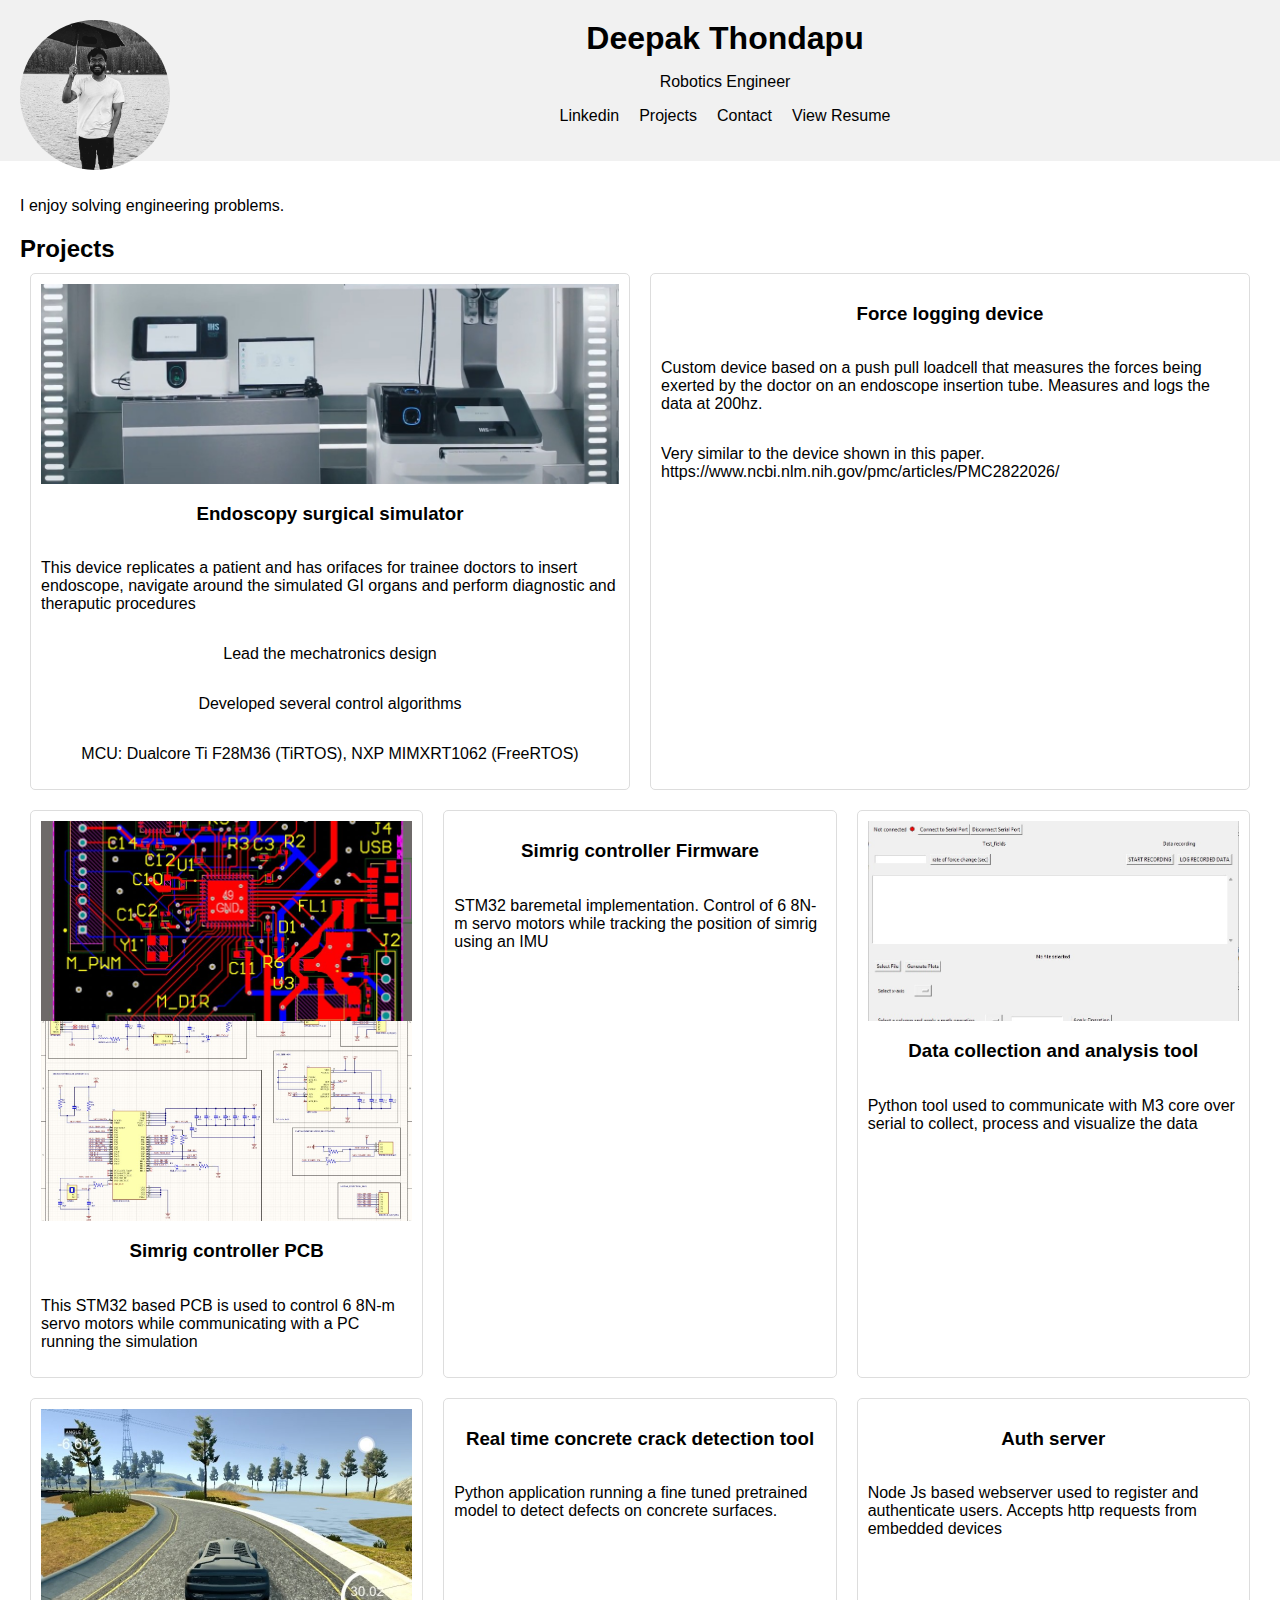
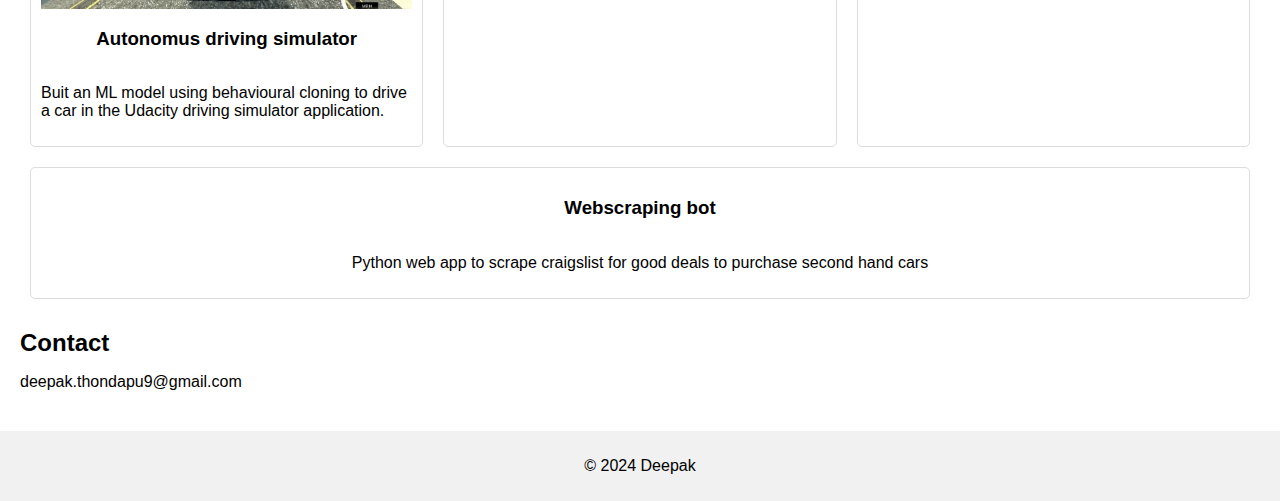
<file: index.html>
<!DOCTYPE html>
<html lang="en">
<head>
    <meta charset="UTF-8">
    <meta name="viewport" content="width=device-width, initial-scale=1.0">
    <title>Deepak Thondapu | Portfolio</title>
    <link rel="stylesheet" href="style.css">
</head>
<body>
    <header>
        <a href="#"> <img src="resources/headshot.jpg" alt="Deepak Headshot">
        </a>
        <a href="https://github.com/7Spartan?tab=repositories" target="_blank"> <h1>Deepak Thondapu</h1> </a>
        <p>Robotics Engineer</p>
        <nav>
            <ul>
                <li><a href="https://www.linkedin.com/in/deepak-thondapu/" target="_blank">Linkedin</a></li>
                <li><a href="#projects">Projects</a></li>
                <li><a href="#contact">Contact</a></li>
                <li><a href="resources/Resume_Deepak.pdf" target="_blank">View Resume</a></li>
            </ul>
        </nav>
    </header>

    <main>
        <section id="about">
            <p>I enjoy solving engineering problems.</p>
        </section>
   
        <section id="Projects">
            <h2>Projects</h2>
            <div class="carousel">  
                <div class="project-card">
                    <img src="resources/EndoGITrain.jpg" alt="Project 1">
                    <a href="https://www.youtube.com/watch?v=B6JVUaZkVPg" target="_blank"><h3>Endoscopy surgical simulator</h3></a>
                    <p>This device replicates a patient and has orifaces for trainee doctors to insert endoscope, navigate around the simulated GI organs and perform diagnostic and theraputic procedures</p>
                    <p>Lead the mechatronics design</p>
                    <p>Developed several control algorithms</p>
                    <p>MCU: Dualcore Ti F28M36 (TiRTOS), NXP MIMXRT1062 (FreeRTOS)</p>
                </div>
                <div class="project-card">
                    <!-- <img src="image1.jpg" alt="Project 1"> -->
                    <h3>Force logging device</h3>
                    <p>Custom device based on a push pull loadcell that measures the forces being exerted by the doctor on an endoscope insertion tube. Measures and logs the data at 200hz.</p>
                    <p>Very similar to the device shown in <a href="https://www.ncbi.nlm.nih.gov/pmc/articles/PMC2822026/" target="_blank">this</a> paper. <a href="https://www.ncbi.nlm.nih.gov/pmc/articles/PMC2822026/" target="_blank"> https://www.ncbi.nlm.nih.gov/pmc/articles/PMC2822026/ </a> </p>
                </div>
                <div class="project-card">
                    <img src="resources/Simrig_controller_pcb.jpg" alt="Project 2">
                    <img src="resources/Simrig_controller_schematic.jpg" alt="Project 2">
                    <a href="https://github.com/7Spartan/simrig_PCB" target="_blank"> <h3>Simrig controller PCB</h3> </a>
                    <p>This STM32 based PCB is used to control 6 8N-m servo motors while communicating with a PC running the simulation</p>
                </div>
                <div class="project-card">
                    <a href="https://github.com/7Spartan/simrigFW" target="_blank"> <h3>Simrig controller Firmware</h3> </a>
                    <p>STM32 baremetal implementation. Control of 6 8N-m servo motors while tracking the position of simrig using an IMU</p>
                </div>
                <div class="project-card">
                    <img src="resources/data_collection_gui.jpg" alt="Project 3">
                    <h3>Data collection and analysis tool</h3>
                    <p>Python tool used to communicate with M3 core over serial to collect, process and visualize the data</p>
                </div>
                <div class="project-card">
                    <img src="resources/self_driving_car.jpg" alt="Project 4">
                    <a href="https://github.com/7Spartan/Track" target="_blank"><h3>Autonomus driving simulator</h3></a>
                    <p>Buit an ML model using behavioural cloning to drive a car in the Udacity driving simulator application.</p>
                </div>
                <div class="project-card">
                    <!-- <img src="image4.jpg" alt="Project 4"> -->
                    <a href="https://github.com/7Spartan/Crack-detection" target="_blank"><h3>Real time concrete crack detection tool</h3></a>
                    <p>Python application running a fine tuned pretrained model to detect defects on concrete surfaces.</p>
                </div>
                <div class="project-card">
                    <!-- <img src="image5.jpg" alt="Project 5"> -->
                    <a href="https://github.com/7Spartan/vo_server" target="_blank"><h3>Auth server</h3></a>
                    <p>Node Js based webserver used to register and authenticate users. Accepts http requests from embedded devices</p>

                </div>
                <div class="project-card">
                    <!-- <img src="image6.jpg" alt="Project 6"> -->
                    <a href="https://github.com/7Spartan/scraping_tool" target="_blank"><h3>Webscraping bot</h3></a>
                    <p>Python web app to scrape craigslist for good deals to purchase second hand cars</p>
                </div>
            </div>
        </section>

        <section id="Engineering resources">
            <!-- <a href="c_libraries.html" target="_blank"><h2>Custom libraries</h2></a> -->
            <!-- <a href="countdown.html" target="_blank"><p>countdown</p></a> -->

        </section>



        <section id="contact">
            <h2>Contact</h2>
            <p>deepak.thondapu9@gmail.com</p>
        </section>
    </main>

    <footer>
       <a href="countdown.html"><p>&copy; 2024 Deepak</p></a> 
    </footer>
</body>
</html>
</file>
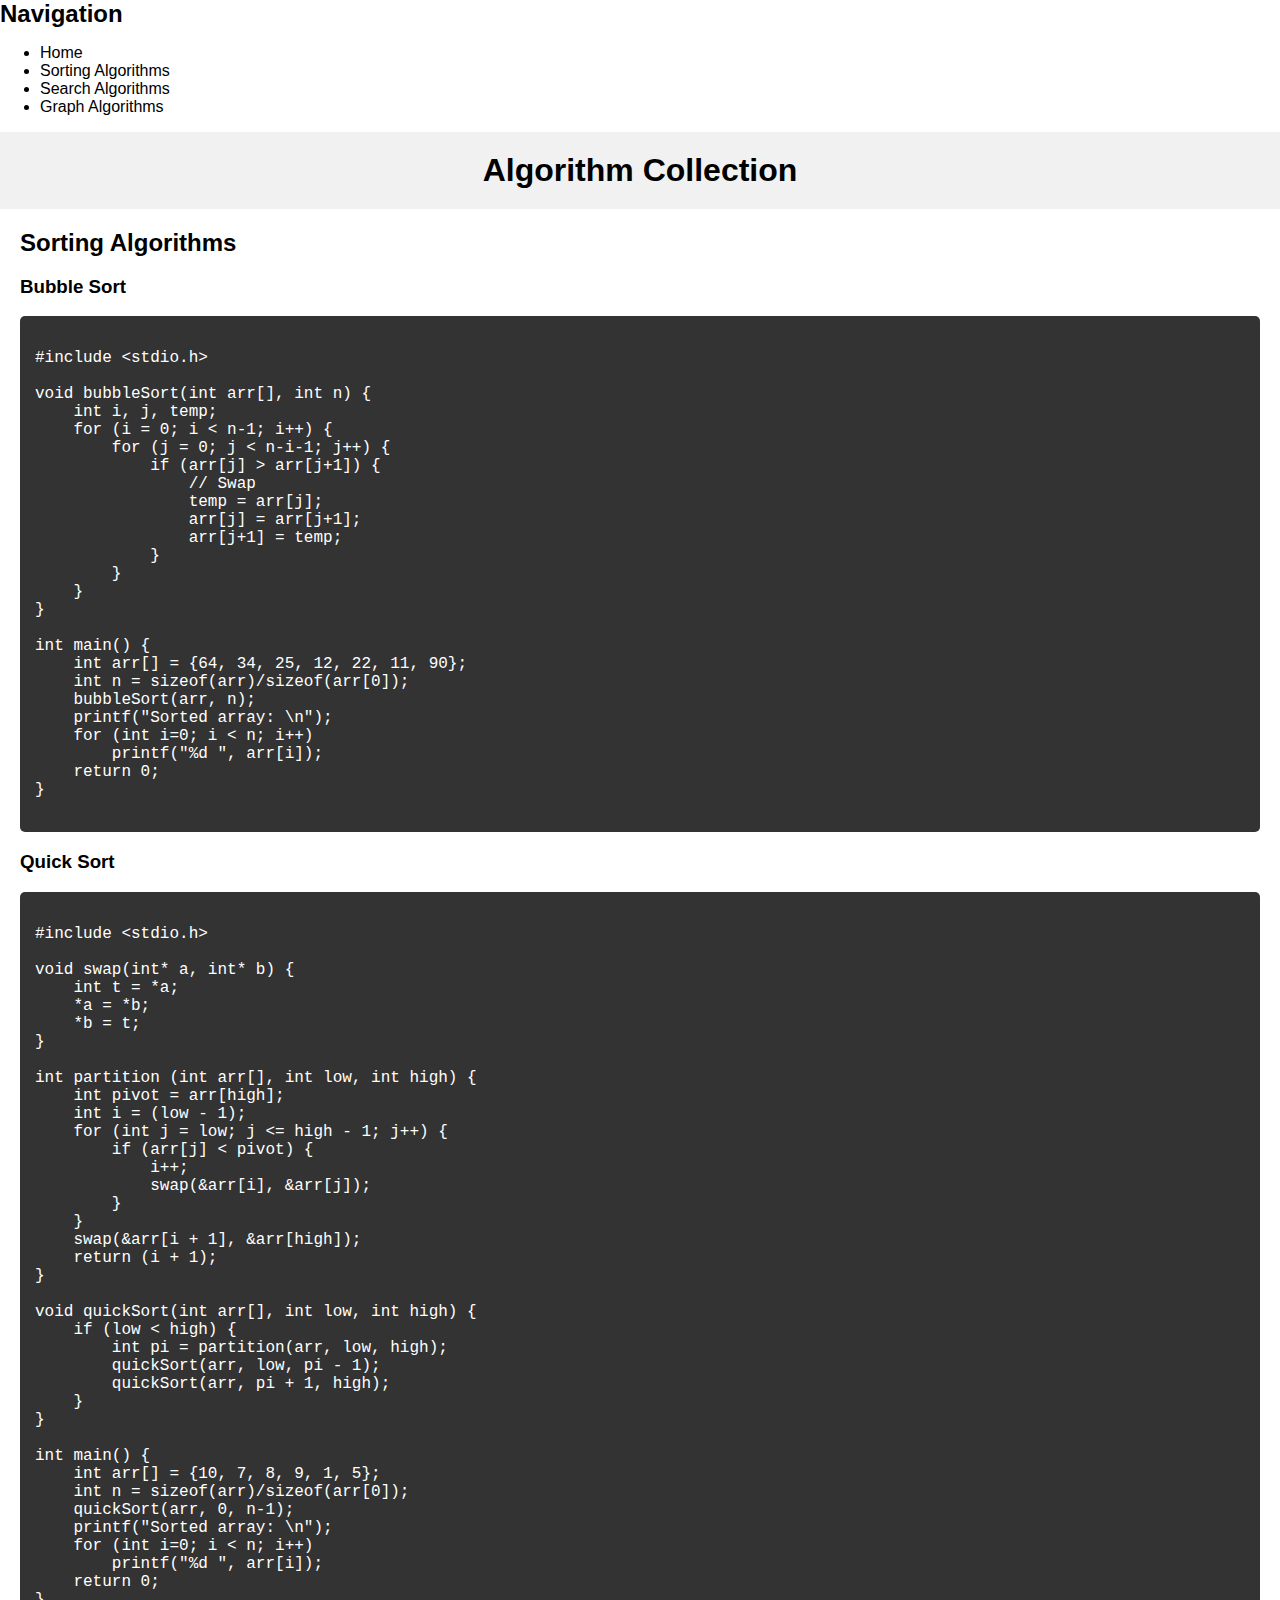
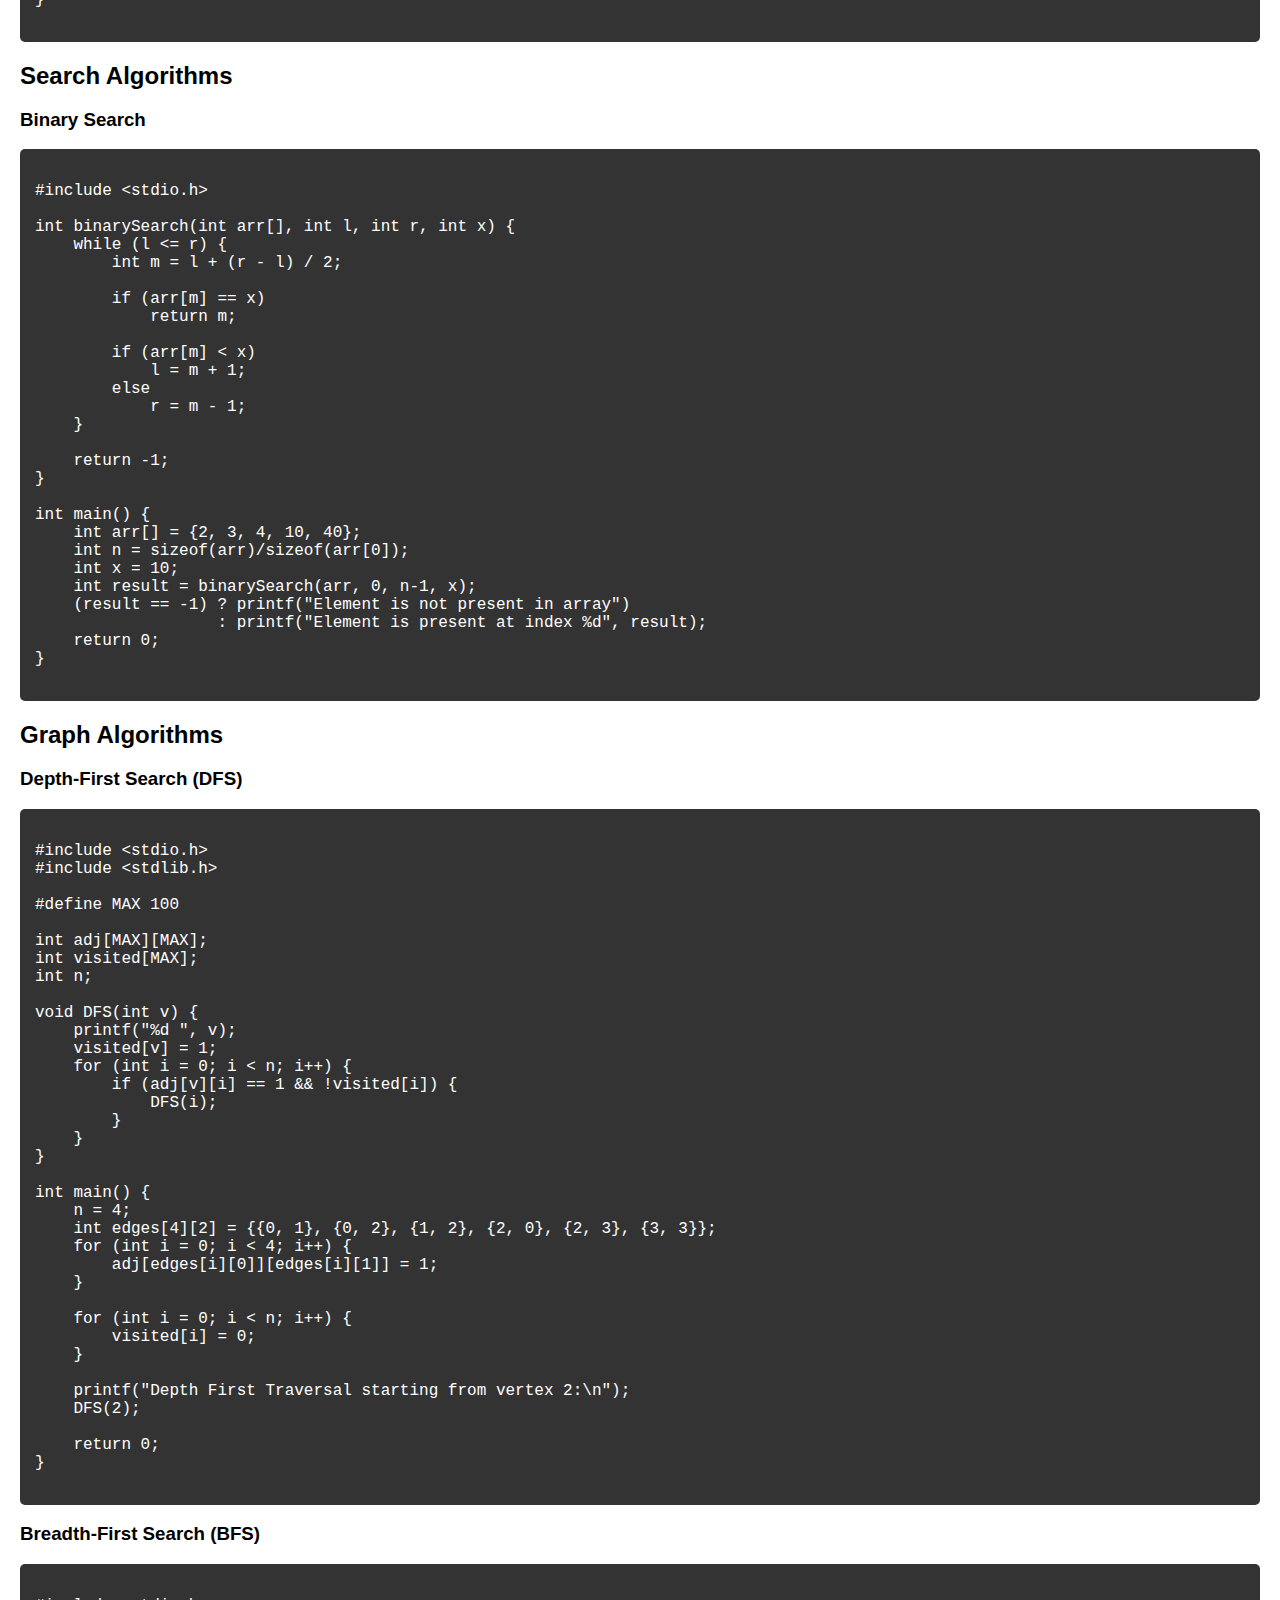
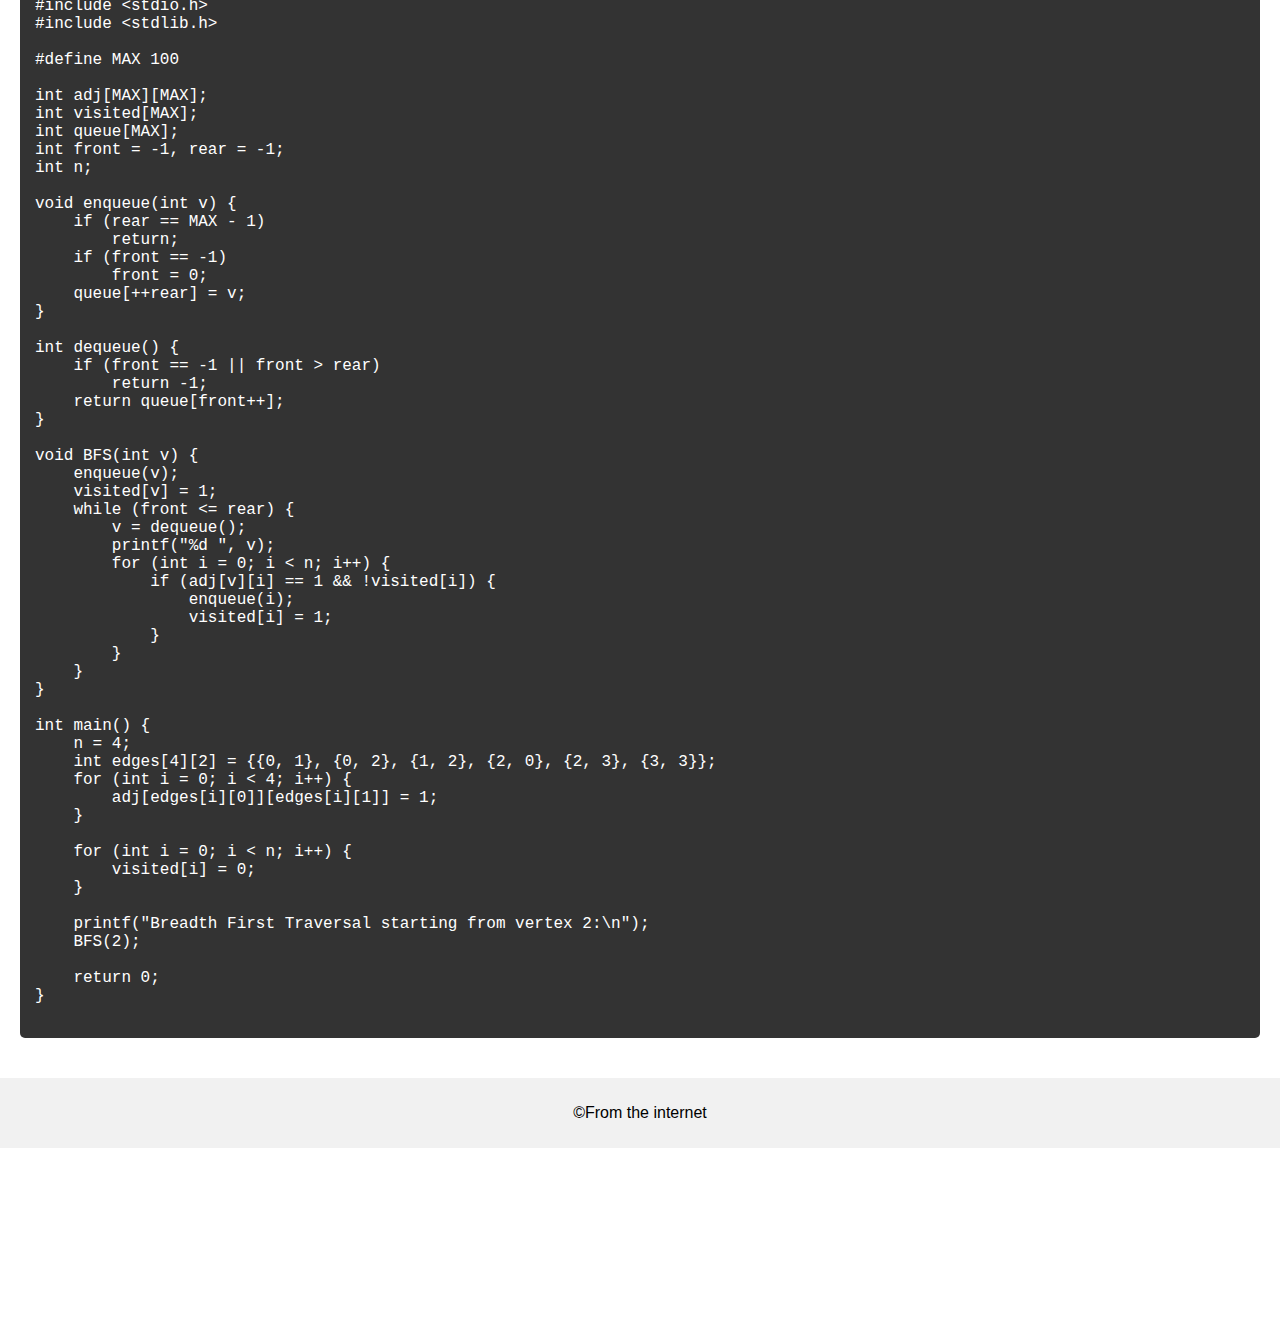
<file: c_libraries.html>
<!DOCTYPE html>
<html lang="en">
<head>
    <meta charset="UTF-8">
    <meta name="viewport" content="width=device-width, initial-scale=1.0">
    <title>Algorithm Collection</title>
    <link rel="stylesheet" href="style.css">
</head>
<body>
    <div id="sidebar">
        <h2>Navigation</h2>
        <ul>
            <li><a href="index.html">Home</a></li>
            <li><a href="sorting.html">Sorting Algorithms</a></li>
            <li><a href="search.html">Search Algorithms</a></li>
            <li><a href="graph.html">Graph Algorithms</a></li>
            <!-- Add more links as needed -->
        </ul>
    </div>
    <div id="main-content">
    <header>
        <h1>Algorithm Collection</h1>
    </header>
    <main>
        <section id="sorting-algorithms">
            <h2>Sorting Algorithms</h2>
            <h3>Bubble Sort</h3>
            <pre><code>
#include &lt;stdio.h&gt;

void bubbleSort(int arr[], int n) {
    int i, j, temp;
    for (i = 0; i < n-1; i++) {
        for (j = 0; j < n-i-1; j++) {
            if (arr[j] > arr[j+1]) {
                // Swap
                temp = arr[j];
                arr[j] = arr[j+1];
                arr[j+1] = temp;
            }
        }
    }
}

int main() {
    int arr[] = {64, 34, 25, 12, 22, 11, 90};
    int n = sizeof(arr)/sizeof(arr[0]);
    bubbleSort(arr, n);
    printf("Sorted array: \n");
    for (int i=0; i < n; i++)
        printf("%d ", arr[i]);
    return 0;
}
            </code></pre>

            <h3>Quick Sort</h3>
            <pre><code>
#include &lt;stdio.h&gt;

void swap(int* a, int* b) {
    int t = *a;
    *a = *b;
    *b = t;
}

int partition (int arr[], int low, int high) {
    int pivot = arr[high];
    int i = (low - 1);
    for (int j = low; j <= high - 1; j++) {
        if (arr[j] < pivot) {
            i++;
            swap(&arr[i], &arr[j]);
        }
    }
    swap(&arr[i + 1], &arr[high]);
    return (i + 1);
}

void quickSort(int arr[], int low, int high) {
    if (low < high) {
        int pi = partition(arr, low, high);
        quickSort(arr, low, pi - 1);
        quickSort(arr, pi + 1, high);
    }
}

int main() {
    int arr[] = {10, 7, 8, 9, 1, 5};
    int n = sizeof(arr)/sizeof(arr[0]);
    quickSort(arr, 0, n-1);
    printf("Sorted array: \n");
    for (int i=0; i < n; i++)
        printf("%d ", arr[i]);
    return 0;
}
            </code></pre>
        </section>

        <section id="search-algorithms">
            <h2>Search Algorithms</h2>
            <h3>Binary Search</h3>
            <pre><code>
#include &lt;stdio.h&gt;

int binarySearch(int arr[], int l, int r, int x) {
    while (l <= r) {
        int m = l + (r - l) / 2;

        if (arr[m] == x)
            return m;

        if (arr[m] < x)
            l = m + 1;
        else
            r = m - 1;
    }

    return -1;
}

int main() {
    int arr[] = {2, 3, 4, 10, 40};
    int n = sizeof(arr)/sizeof(arr[0]);
    int x = 10;
    int result = binarySearch(arr, 0, n-1, x);
    (result == -1) ? printf("Element is not present in array")
                   : printf("Element is present at index %d", result);
    return 0;
}
            </code></pre>
        </section>

        <section id="graph-algorithms">
            <h2>Graph Algorithms</h2>
            <h3>Depth-First Search (DFS)</h3>
            <pre><code>
#include &lt;stdio.h&gt;
#include &lt;stdlib.h&gt;

#define MAX 100

int adj[MAX][MAX];
int visited[MAX];
int n;

void DFS(int v) {
    printf("%d ", v);
    visited[v] = 1;
    for (int i = 0; i < n; i++) {
        if (adj[v][i] == 1 && !visited[i]) {
            DFS(i);
        }
    }
}

int main() {
    n = 4;
    int edges[4][2] = {{0, 1}, {0, 2}, {1, 2}, {2, 0}, {2, 3}, {3, 3}};
    for (int i = 0; i < 4; i++) {
        adj[edges[i][0]][edges[i][1]] = 1;
    }

    for (int i = 0; i < n; i++) {
        visited[i] = 0;
    }

    printf("Depth First Traversal starting from vertex 2:\n");
    DFS(2);

    return 0;
}
            </code></pre>

            <h3>Breadth-First Search (BFS)</h3>
            <pre><code>
#include &lt;stdio.h&gt;
#include &lt;stdlib.h&gt;

#define MAX 100

int adj[MAX][MAX];
int visited[MAX];
int queue[MAX];
int front = -1, rear = -1;
int n;

void enqueue(int v) {
    if (rear == MAX - 1)
        return;
    if (front == -1)
        front = 0;
    queue[++rear] = v;
}

int dequeue() {
    if (front == -1 || front > rear)
        return -1;
    return queue[front++];
}

void BFS(int v) {
    enqueue(v);
    visited[v] = 1;
    while (front <= rear) {
        v = dequeue();
        printf("%d ", v);
        for (int i = 0; i < n; i++) {
            if (adj[v][i] == 1 && !visited[i]) {
                enqueue(i);
                visited[i] = 1;
            }
        }
    }
}

int main() {
    n = 4;
    int edges[4][2] = {{0, 1}, {0, 2}, {1, 2}, {2, 0}, {2, 3}, {3, 3}};
    for (int i = 0; i < 4; i++) {
        adj[edges[i][0]][edges[i][1]] = 1;
    }

    for (int i = 0; i < n; i++) {
        visited[i] = 0;
    }

    printf("Breadth First Traversal starting from vertex 2:\n");
    BFS(2);

    return 0;
}
            </code></pre>
        </section>
    </main>
    <footer>
        <p>&copy;From the internet</p>
    </footer>
</div>
</body>
</html>
</file>
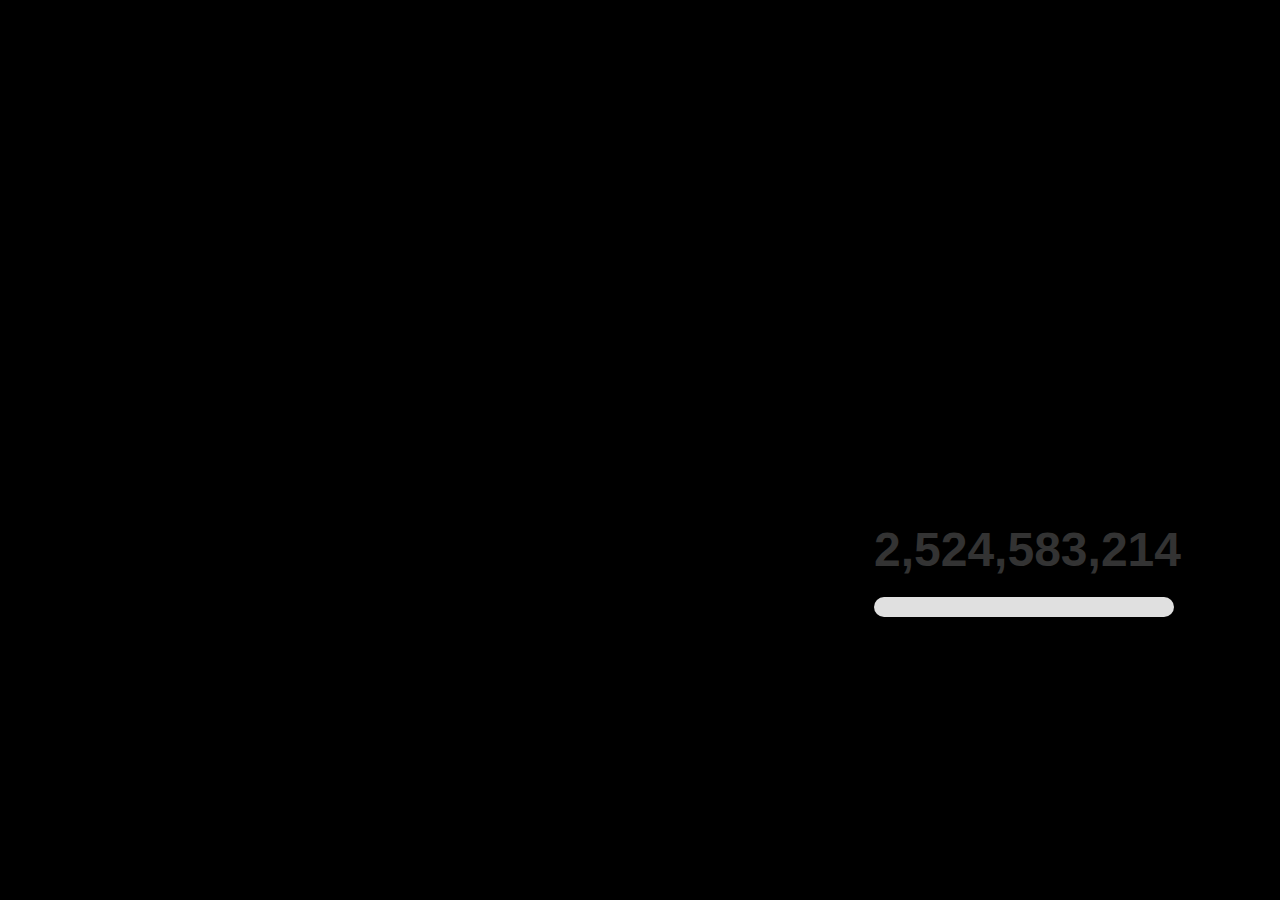
<file: countdown.html>
<!DOCTYPE html>
<html lang="en">
<head>
    <meta charset="UTF-8">
    <meta name="viewport" content="width=device-width, initial-scale=1.0">
    <title>Countdown</title>
    <style>
        body {
            font-family: Arial, sans-serif;
            display: flex;
            flex-direction: column;
            justify-content: center;
            align-items: center;
            height: 100vh;
            margin: 0;
            background-color: #000000;
        }
        #countdown {
            font-size: 48px;
            font-weight: bold;
            color: #333;
            text-align: center;
            margin-bottom: 20px;
        }
        #futureDate {
            font-size: 12px;
            color: #888;
            margin-bottom: 10px;
        }
        #hiddenDate {
            margin-bottom: 10px;
        }
        #toggleButton {
            padding: 5px 10px;
            background-color: #000000;
            color: #000000;
            border: none;
            border-radius: 4px;
            cursor: pointer;
        }
        #toggleButton:hover {
            background-color: #000000;
        }
        #progressBarContainer {
            width: 300px;
            height: 20px;
            background-color: #e0e0e0;
            border-radius: 10px;
            overflow: hidden;
        }
        #progressBar {
            height: 100%;
            background-color: #a0a0a0;
            width: 0%;
            transition: width 0.5s ease-in-out;
        }
    </style>
</head>
<body>
    <div id="parent">
        <div id="countdown"></div>
        <div id="futureDate" style="display:none"></div>
        <div id="progressBarContainer">
            <div id="progressBar"></div>
        </div>
        <input type="date" id="hiddenDate" style="display: none;">
        <button id="toggleButton">Show/Hide Date Input</button>
    </div>
    <script>
        const SECONDS_IN_80_YEARS = 80 * 365.25 * 24 * 60 * 60;
        const countdownElement = document.getElementById('countdown');
        const futureDateElement = document.getElementById('futureDate');
        const hiddenDateInput = document.getElementById('hiddenDate');
        const toggleButton = document.getElementById('toggleButton');
        const progressBar = document.getElementById('progressBar');
        const parentElement = document.getElementById('parent');
        let countdownInterval;
        let totalSeconds;

        function formatNumber(num) {
            return num.toLocaleString('en-US');
        }

        function formatDate(date) {
            return date.toLocaleDateString('en-US', { year: 'numeric', month: 'long', day: 'numeric' });
        }

        function saveDate(date) {
            localStorage.setItem('hiddenDate', date);
        }

        function getStoredDate() {
            return localStorage.getItem('hiddenDate') || new Date().toISOString().split('T')[0];
        }
        
        function updateProgressBar(remainingSeconds) {
            const percentage = ((SECONDS_IN_80_YEARS - remainingSeconds) / SECONDS_IN_80_YEARS) * 100;
            progressBar.style.width = `${percentage}%`;
        }

        function calculateCountdown() {
            if (countdownInterval) {
                clearInterval(countdownInterval);
            }

            const hiddenDate = new Date(hiddenDateInput.value);
            const now = new Date();
            const futureDate = new Date(hiddenDate.getFullYear() + 80, hiddenDate.getMonth(), hiddenDate.getDate());

            const secondsSinceHiddenDate = Math.floor((now - hiddenDate) / 1000);
            let countdown = Math.max(0, SECONDS_IN_80_YEARS - secondsSinceHiddenDate);

            futureDateElement.textContent = `${formatDate(futureDate)}`;

            function updateCountdown() {
                countdownElement.textContent = formatNumber(countdown);
                updateProgressBar(countdown);
                if (countdown > 0) {
                    countdown--;
                } else {
                    clearInterval(countdownInterval);
                }
            }

            updateCountdown();
            countdownInterval = setInterval(updateCountdown, 1000);
        }

        // Toggle visibility of the date input
        toggleButton.addEventListener('click', function() {
            if (hiddenDateInput.style.display === 'none') {
                hiddenDateInput.style.display = 'block';
                futureDateElement.style.display = 'block';
            } else {
                hiddenDateInput.style.display = 'none';
                futureDateElement.style.display = 'none';
            }
        });

        // Set stored date or default to today and trigger calculation
        hiddenDateInput.value = getStoredDate();
        calculateCountdown();

        // Allow updating the hidden date and save the new date
        hiddenDateInput.addEventListener('change', function() {
            saveDate(this.value);
            calculateCountdown();
        });

        // Function to move parent element randomly within the viewport boundaries
        function moveParentElement() {
            const maxX = window.innerWidth - parentElement.offsetWidth;
            const maxY = window.innerHeight - parentElement.offsetHeight;

            const x = Math.max(0, Math.floor(Math.random() * maxX));
            const y = Math.max(0, Math.floor(Math.random() * maxY));

            parentElement.style.position = 'absolute'; // Ensure absolute positioning
            parentElement.style.left = `${x}px`;
            parentElement.style.top = `${y}px`;
        }

        // Move the element every 60 seconds to prevent burn-in
        setInterval(moveParentElement, 60000); // Adjust the interval as needed

        // Initial move
        moveParentElement();
        
    </script>
</body>
</html>
</file>
<file: style.css>
body {
    font-family: sans-serif;
    margin: 0;
    padding: 0;
}

header {
    background-color: #f1f1f1;
    padding: 20px;
    text-align: center;
}

h1, h2 {
    margin: 0;
} 

a {
    text-decoration: none;
    color: inherit;
}

nav ul {
    list-style: none;
    padding: 0;
    display: flex;
    justify-content: center;
}

nav li {
    margin: 0 10px;
}

nav a {
    text-decoration: none;
    color: #000;
}

main {
    padding: 20px;
}

section {
    margin-bottom: 20px;
}

.carousel {
    display: flex;
    width: 100%;
    flex-wrap: wrap;
    overflow-x: scroll;
    white-space: nowrap;
    scroll-snap-type: x mandatory;
}

.project-card {
    display: flex;
    scroll-snap-align: start;
    flex-direction: column;
    word-wrap: break-word;
    align-items: center;
    margin: 10px;
    padding: 10px;
    border: 1px solid #ddd;
    border-radius: 5px;
    flex: 1 1 calc(33.333% - 20px); /* Adjust width based on available space */
    box-sizing: border-box; /* Include padding and border in the element's total width and height */
}

.project-card p {
    overflow-wrap: break-word; /* Break long words to fit within the container */
    white-space: normal;       /* Allow text to wrap normally */
    word-wrap: break-word;     /* Break long words to fit within the container (legacy support) */
}

.project-card img {
    width: 100%;
    height: 200px;
    object-fit: cover;
}

header img {
    width: 150px;
    height: 150px;
    border-radius: 50%;
    margin-right: 20px;
    float: left;
}

footer {
    background-color: #f1f1f1;
    text-align: center;
    padding: 10px;
}

/* Responsive adjustments for smaller screens */
@media (max-width: 1200px) {
    .project-card {
        flex: 1 1 calc(50% - 20px); /* Two cards per row */
    }
}

@media (max-width: 768px) {
    .project-card {
        flex: 1 1 100%; /* One card per row */
    }
}

pre {
    background-color: #333;
    color: #fff;
    padding: 15px;
    border-radius: 5px;
    overflow-x: auto;
}

code {
    font-family: Consolas, monospace;
}
</file>
